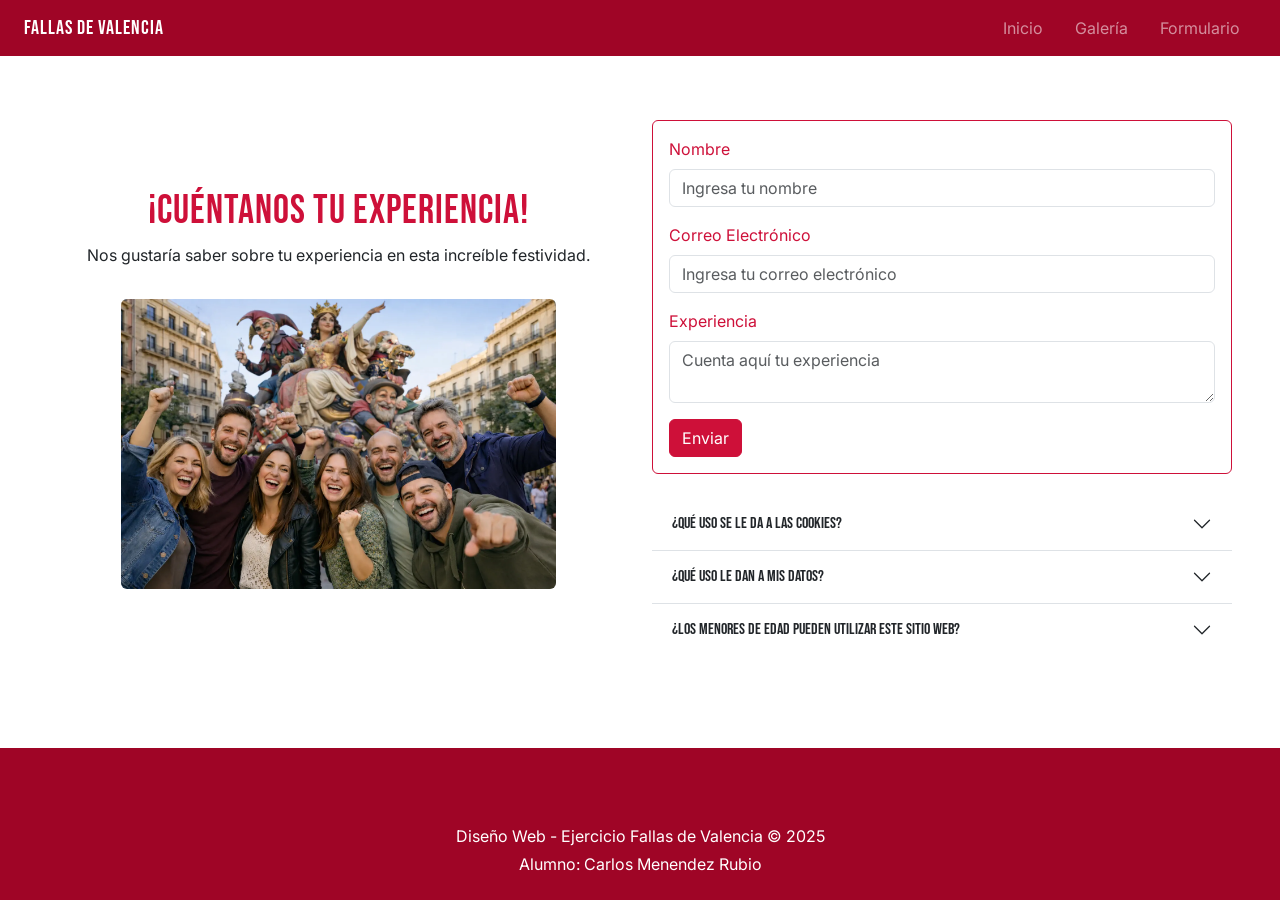
<file: portfolio/formulario.html>
<!DOCTYPE html>
<html lang="es">
<head>
    <meta charset="UTF-8">
    <meta name="viewport" content="width=device-width, initial-scale=1.0">
    <title>Formulario - Fallas de Valencia</title>
    <link href="https://cdn.jsdelivr.net/npm/bootstrap@5.3.3/dist/css/bootstrap.min.css" rel="stylesheet">
    <link href="../css/style.css" rel="stylesheet">
</head>
<body>

<div class="container-fluid g-0 d-flex flex-column min-vh-100">

<header>
<div class="row g-0">
    <div class="col-12">
<nav class="navbar navbar-expand-sm navbar-dark bg-dark" aria-label="Menú principal">
        <a class="navbar-brand px-4" href="index.html">Fallas de Valencia</a>
        <button class="navbar-toggler" type="button" data-bs-toggle="collapse" data-bs-target="#miMenu" aria-controls="miMenu" aria-expanded="false" aria-label="Abrir menú de navegación">
            <span class="navbar-toggler-icon"></span>
        </button>
        <div class="collapse navbar-collapse px-4" id="miMenu">
            <ul class="navbar-nav ms-auto">
           <li class="nav-item px-2"><a class="nav-link" href="../index.html">Inicio</a></li>
            <li class="nav-item px-2"><a class="nav-link" href="galeria.html">Galería</a></li>
             <li class="nav-item px-2"><a class="nav-link" href="formulario.html">Formulario</a></li>
         </ul>
  </div>
</nav>
</div>
</div>
</header>

<main class="flex-grow-1">
<div class="row g-4 p-4 px-lg-5 my-3">

    <div class="col-12 col-md-6 text-center d-flex flex-column justify-content-center align-items-center">
    <h1>¡Cuéntanos tu experiencia!</h1>
            <p>Nos gustaría saber sobre tu experiencia en esta increíble festividad.</p>
             <img src="../img/foto_formulario.webp" alt="Grupo de personas celebrando las Fallas frente a un monumento" class="img-fluid rounded mt-3 w-75">
    </div>

    <div class="col-12 col-md-6">

        <form class="border border-primary p-3 rounded">
            <div class="mb-3">
        <label for="nombre" class="form-label text-primary">Nombre</label>
        <input type="text" class="form-control" id="nombre" placeholder="Ingresa tu nombre">
            </div>
            <div class="mb-3">
          <label for="email" class="form-label text-primary">Correo Electrónico</label>
           <input type="email" class="form-control" id="email" placeholder="Ingresa tu correo electrónico">
            </div>
            <div class="mb-3">
            <label for="mensaje" class="form-label text-primary">Experiencia</label>
            <textarea class="form-control" id="mensaje" placeholder="Cuenta aquí tu experiencia"></textarea>
            </div>
            <button type="submit" class="btn btn-primary">Enviar</button>
        </form>

        <div class="accordion accordion-flush mt-4" id="faqAccordion">
            <div class="accordion-item">
                <h2 class="accordion-header">
                <button class="accordion-button collapsed" type="button" data-bs-toggle="collapse" data-bs-target="#collapseOne" aria-expanded="false" aria-controls="collapseOne">
                        ¿Qué uso se le da a las cookies?
                </button>
                </h2>
                <div id="collapseOne" class="accordion-collapse collapse" data-bs-parent="#faqAccordion">
                    <div class="accordion-body">Usamos cookies para mejorar tu experiencia de navegación y recordar tus preferencias. No las compartimos con terceros.</div>
                </div>
            </div>
            <div class="accordion-item">
                <h2 class="accordion-header">
               <button class="accordion-button collapsed" type="button" data-bs-toggle="collapse" data-bs-target="#collapseTwo" aria-expanded="false" aria-controls="collapseTwo">
                      ¿Qué uso le dan a mis datos?
               </button>
                </h2>
                <div id="collapseTwo" class="accordion-collapse collapse" data-bs-parent="#faqAccordion">
                    <div class="accordion-body">Tus datos se usan únicamente para recopilar opiniones sobre la festividad. Nunca se ceden a terceros sin tu consentimiento.</div>
                </div>
            </div>
            <div class="accordion-item">
                <h2 class="accordion-header">
               <button class="accordion-button collapsed" type="button" data-bs-toggle="collapse" data-bs-target="#collapseThree" aria-expanded="false" aria-controls="collapseThree">
                 ¿Los menores de edad pueden utilizar este sitio web?
                </button>
                </h2>
                <div id="collapseThree" class="accordion-collapse collapse" data-bs-parent="#faqAccordion">
                            <div class="accordion-body">Sí, pero los menores de 14 años necesitan el consentimiento de un padre o tutor para enviar el formulario.</div>
               </div>
            </div>
        </div>

    </div>
</div>
</main>

<footer>
<div class="row g-0">
    <div class="col-12 bg-dark text-white text-center py-4">
        <div class="mb-3">
          <a href="#" class="text-white mx-2 fs-4" aria-label="Facebook"><i class="bi bi-facebook" aria-hidden="true"></i></a>
         <a href="#" class="text-white mx-2 fs-4" aria-label="Instagram"><i class="bi bi-instagram" aria-hidden="true"></i></a>
        <a href="#" class="text-white mx-2 fs-4" aria-label="Twitter / X"><i class="bi bi-twitter-x" aria-hidden="true"></i></a>
        </div>
    <p class="mb-1">Diseño Web - Ejercicio Fallas de Valencia &copy; 2025</p>
      <p class="mb-0">Alumno: Carlos Menendez Rubio</p>
    </div>
    </div>
</footer>


</div>

<script src="https://cdn.jsdelivr.net/npm/bootstrap@5.3.3/dist/js/bootstrap.bundle.min.js"></script>
</body>
</html>
</file>
<file: css/style.css>
/* === FUENTES === */
@import url('https://fonts.googleapis.com/css2?family=Bebas+Neue&family=Inter:wght@400;600&display=swap');

body {
    font-family: 'Inter', sans-serif;
}

h1, h2, h3, h4, h5, h6,
.navbar-brand,
.display-3, .display-4 {
    font-family: 'Bebas Neue', sans-serif;
    letter-spacing: 1px;
}

/* === PALETA DE COLORES === */
:root {
    --bs-primary: #CE1039;
    --bs-primary-rgb: 206, 16, 57;
    --bs-link-color: #CE1039;
    --bs-link-color-rgb: 206, 16, 57;
    --bs-link-hover-color: #9F0526;
    --bs-link-hover-color-rgb: 159, 5, 38;
    --bs-dark: #9F0526;
    --bs-dark-rgb: 159, 5, 38;
}

/* Botones primary */
.btn-primary {
    --bs-btn-bg: #CE1039;
    --bs-btn-border-color: #CE1039;
    --bs-btn-hover-bg: #9F0526;
    --bs-btn-hover-border-color: #9F0526;
    --bs-btn-active-bg: #9F0526;
    --bs-btn-active-border-color: #9F0526;
}

.btn-outline-primary {
    --bs-btn-color: #CE1039;
    --bs-btn-border-color: #CE1039;
    --bs-btn-hover-bg: #CE1039;
    --bs-btn-hover-border-color: #CE1039;
}

/* Navbar y elementos bg-dark con el granate de la paleta */
.bg-dark {
    background-color: #9F0526 !important;
}

/* Todos los títulos en rojo principal */
h1, h2, h3, h4, h5, h6 {
    color: #CE1039;
}

/* Excepción: títulos dentro de fondos oscuros se mantienen blancos */
.bg-dark h1, .bg-dark h2, .bg-dark h3,
.bg-dark h4, .bg-dark h5, .bg-dark h6,
.portada h1, .portada p {
    color: #fff;
}

/* === FONDO DE LA PORTADA === */
.portada {
    height: 100vh;
    background-image: url("https://www.discovertravelnews.com/wp-content/uploads/2019/02/fallas_valencia_JuandeCT.jpg");
    background-size: cover;
    background-position: center;
}

.portada h1,
.portada p {
    background: rgba(0, 0, 0, 0.7);
    padding: 0.5rem 1.5rem;
    border-radius: 10px;
}
</file>
